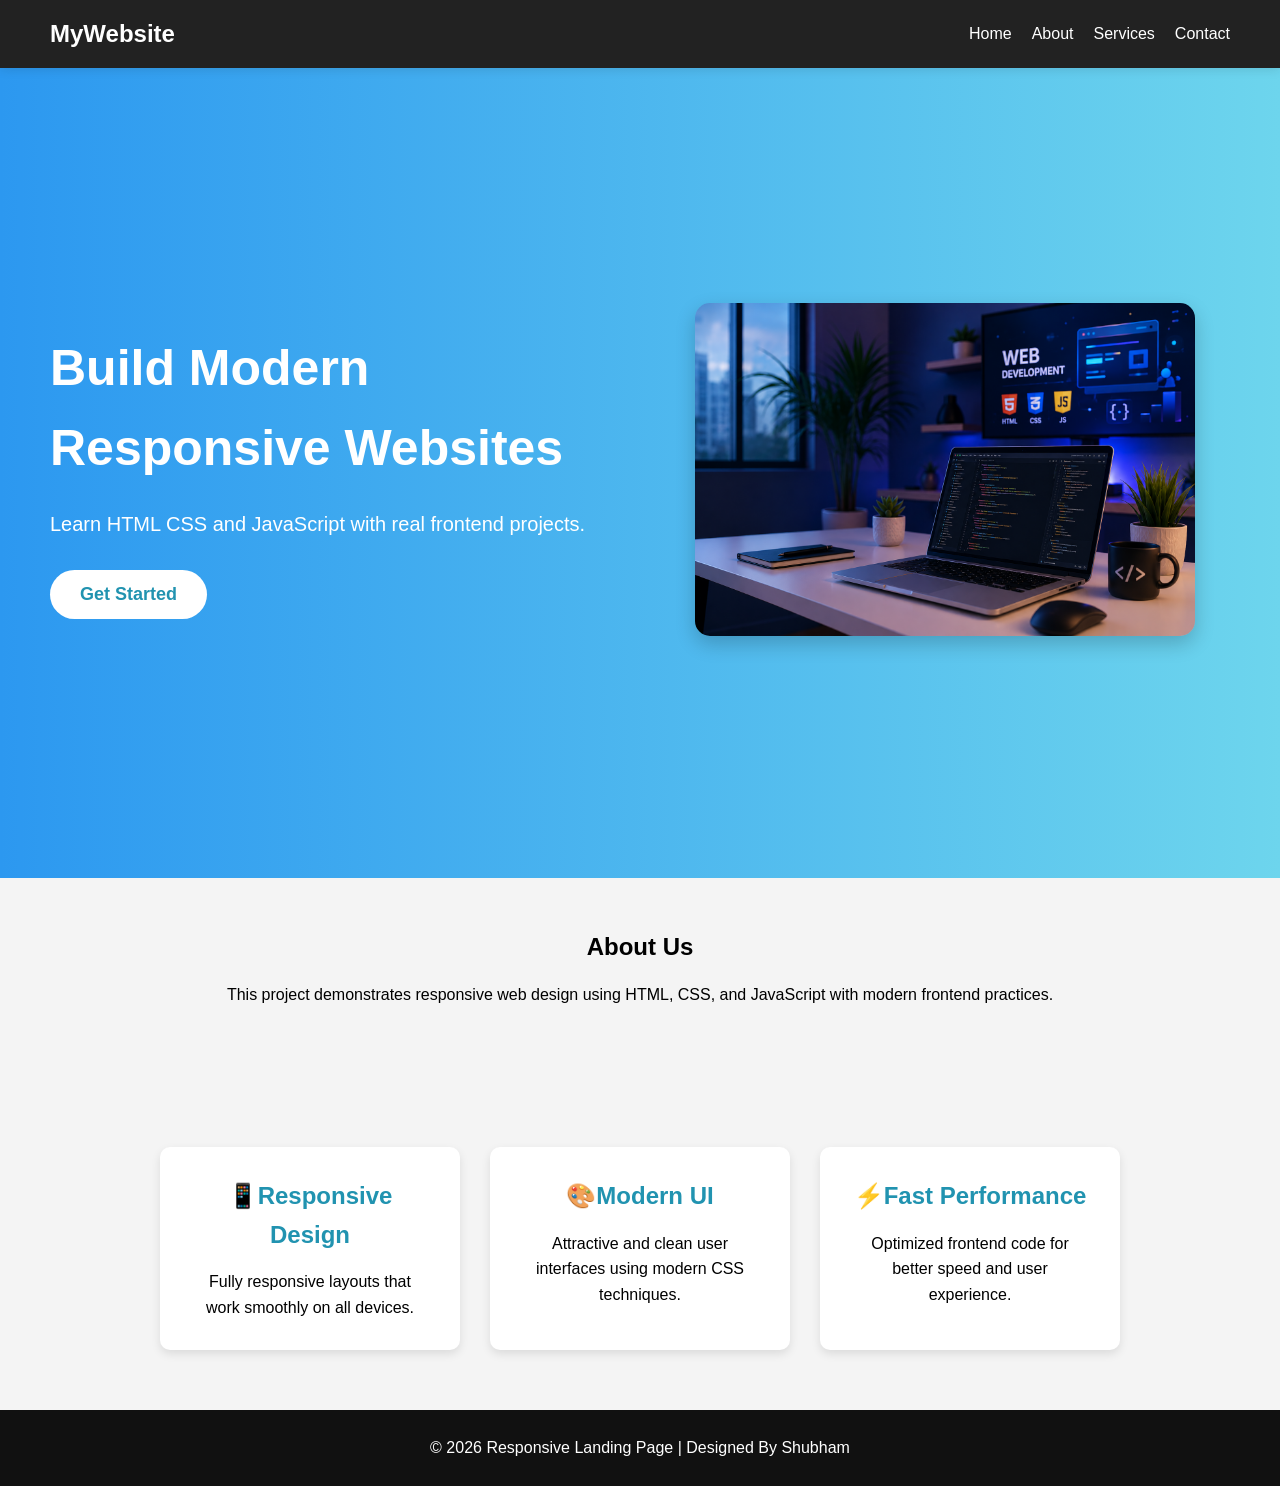
<file: week-1-landing-page/index.html>
<!DOCTYPE html>

<html lang="en">

<head>

    <meta charset="UTF-8">

    <meta name="viewport" content="width=device-width, initial-scale=1.0">

    <title>Responsive Landing Page</title>

    <link rel="stylesheet" href="style.css">

</head>

<body>


    <!-- ================= HEADER ================= -->

    <header>

        <nav class="navbar">

            <!-- LOGO -->

            <div class="logo">
                MyWebsite
            </div>


            <!-- NAVIGATION LINKS -->

            <ul class="nav-links">

                <li><a href="#home">Home</a></li>

                <li><a href="#about">About</a></li>

                <li><a href="#features">Services</a></li>

                <li><a href="#contact">Contact</a></li>

            </ul>


            <!-- MOBILE MENU BUTTON -->

            <div class="menu-btn">

                ☰

            </div>

        </nav>

    </header>



    <!-- ================= HERO SECTION ================= -->

    <section class="hero" id="hero">

        <div class="hero-content">

            <h1>
                Build Modern Responsive Websites
            </h1>

            <p>
                Learn HTML CSS and JavaScript with real frontend projects.
            </p>

            <button>
                Get Started
            </button>

        </div>

        <div class="hero-image">

         <img src="images/hero-image.jpg" alt="Web Development">   

        </div>

    </section>

    <!-- ================= ABOUT SECTION ================= -->

<section class="about" id="about">

    <h2>About Us</h2>

    <p>
        This project demonstrates responsive web design using HTML, CSS, and JavaScript with modern frontend practices.
    </p>

</section>



    <!-- ================= FEATURES SECTION ================= -->

    <section class="features" id="features">

    <div class="card">

        <h2>📱Responsive Design</h2>

        <p>
            Fully responsive layouts that work smoothly on all devices.
        </p>

    </div>


    <div class="card">

        <h2>🎨Modern UI</h2>

        <p>
            Attractive and clean user interfaces using modern CSS techniques.
        </p>

    </div>


    <div class="card">

        <h2>⚡Fast Performance</h2>

        <p>
            Optimized frontend code for better speed and user experience.
        </p>

    </div>

</section>



    <!-- ================= FOOTER ================= -->

  <footer id="contact"> 

    <p>
        © 2026 Responsive Landing Page | Designed By Shubham
    </p>

</footer>


    <!-- JAVASCRIPT FILE -->

    <script src="script.js"></script>

</body>

</html>
</file>
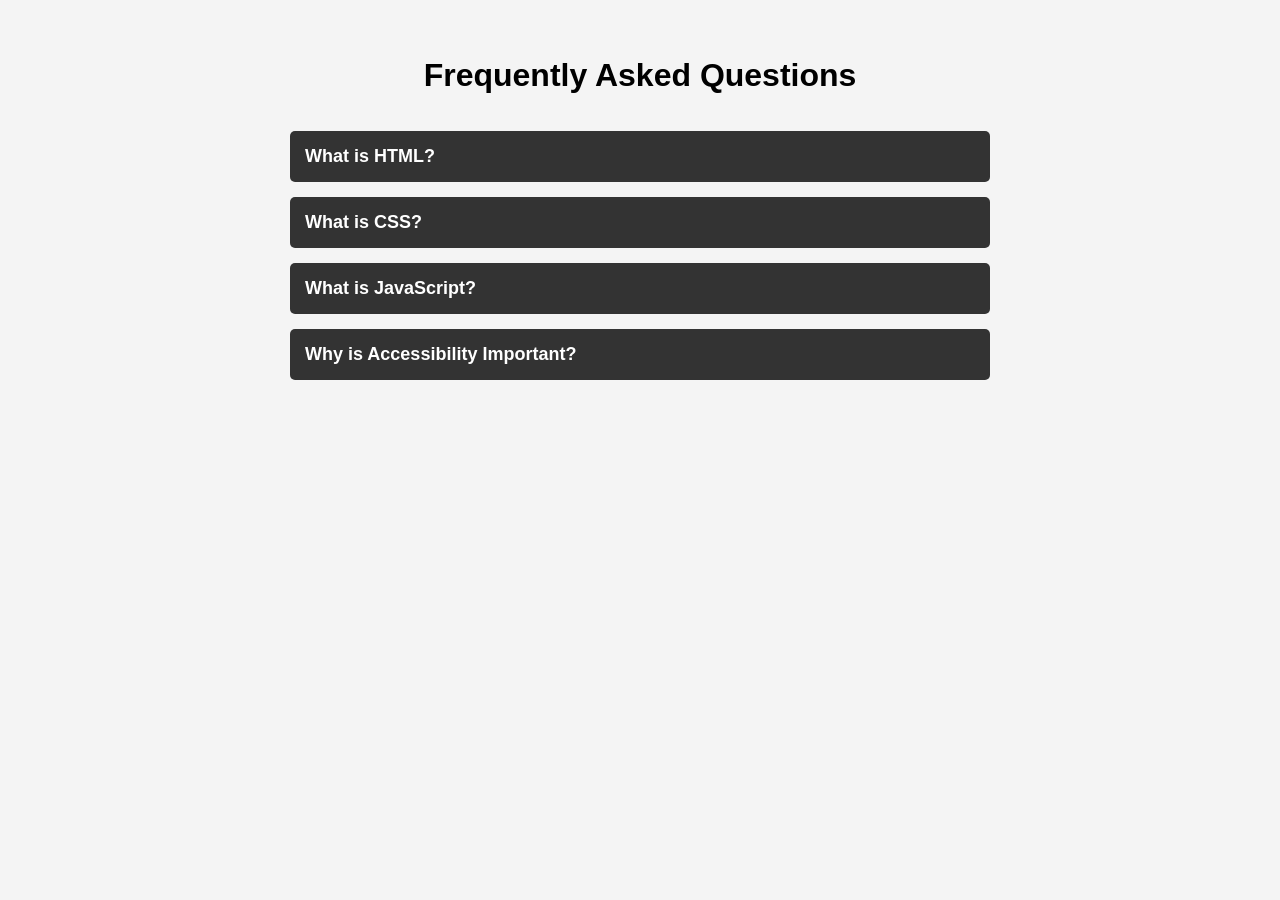
<file: week-2-ui-components/index.html>
<!DOCTYPE html>
<html lang="en">

<head>

    <meta charset="UTF-8">

    <meta name="viewport" content="width=device-width, initial-scale=1.0">

    <title>Accordion Component</title>

    <link rel="stylesheet" href="style.css">

</head>

<body>

    <div class="container">

        <h1>Frequently Asked Questions</h1>

        <div class="accordion">

            <button class="accordion-btn" aria-expanded="false">
                What is HTML?
            </button>

            <div class="accordion-content">

                <p>
                    HTML is used to create the structure of webpages.
                </p>

            </div>

        </div>

        <div class="accordion">

            <button class="accordion-btn" aria-expanded="false">
                What is CSS?
            </button>

            <div class="accordion-content">

                <p>
                    CSS is used to style webpages and improve visual appearance.
                </p>

            </div>

        </div>

        <div class="accordion">

            <button class="accordion-btn" aria-expanded="false">
                What is JavaScript?
            </button>

            <div class="accordion-content">

                <p>
                    JavaScript adds interactivity and dynamic behavior to websites.
                </p>

            </div>



        </div>
        <div class="accordion">

            <button class="accordion-btn" aria-expanded="false">
                Why is Accessibility Important?
            </button>

            <div class="accordion-content">

                <p>
                    Accessibility helps make websites usable for all users, including people with disabilities.
                </p>

            </div>

        </div>

    </div>

    <script src="script.js"></script>

</body>

</html>
</file>
<file: week-1-landing-page/style.css>
*{
    margin: 0;
    padding: 0;
    box-sizing: border-box;
}


/* ================= BODY ================= */

body{
    font-family: Arial, sans-serif;

    line-height: 1.6;

    background-color: #f4f4f4;
}



/* ================= NAVBAR ================= */

.navbar{

    background-color: #222;

    color: white;

    display: flex;

    justify-content: space-between;

    align-items: center;

    padding: 15px 50px;

    position: sticky;

    top: 0;

    z-index: 1000;

    box-shadow:0px 2px 10px rgba(0,0,0,0.1);
}


/* LOGO */

.logo{
    font-size: 24px;

    font-weight: bold;

    transition:0.3s;
    
}

.logo:hover{

    transform:scale(1.1);

    letter-spacing:1px;

}


/* NAV LINKS */

.nav-links{

    display: flex;

    list-style: none;

    gap: 20px;
}


/* LINKS */

.nav-links a{

    text-decoration: none;

    color: white;

    transition: 0.3s;
}


/* HOVER EFFECT */

.nav-links a:hover{

    color: #00bcd4;

    text-decoration:underline;
}



/* MENU BUTTON */

.menu-btn{

    display: none;

    font-size: 28px;

    cursor: pointer;
}



/* ================= HERO SECTION ================= */

.hero{

    min-height: 90vh;

    display: flex;

    justify-content: space-between;

    align-items: center;

    padding: 50px;

    background: linear-gradient(to right, #2c98f0, #6dd5ed);

    color: white;

    gap: 40px;

    flex-wrap: wrap;
}


/* HERO HEADING */

.hero h1{

    font-size: 50px;

    margin-bottom: 20px;
}


/* HERO PARAGRAPH */

.hero p{

    font-size: 20px;

    margin-bottom: 30px;

    max-width: 700px;
}

.hero-content{

    flex: 1;
}


.hero-image{

    flex: 1;

    text-align: center;
}


.hero-image img{

    width: 100%;

    max-width: 500px;

    border-radius: 15px;

    box-shadow: 0 8px 20px rgba(0,0,0,0.2);

    transition:0.4s;

    border-radius:15px;
}

.hero-image img:hover{

    transform:scale(1.05);

}


/* BUTTON */

.hero button{

    padding: 14px 30px;

    border: none;

    background-color: white;

    color: #2193b0;

    font-size: 18px;
    
    font-weight: bold;

    cursor: pointer;

    border-radius: 50px;

    transition: all 0.3s ease;
}


/* BUTTON HOVER */

.hero button:hover{

    background-color: #222;

    color: white;

    transform: translateY(-3px);

    box-shadow:0px 5px 15px rgba(0,0,0,0.3);
}



/* ================= FEATURES SECTION ================= */

.features{

    display: flex;

    justify-content: center;

    gap: 30px;

    padding: 60px 20px;

    flex-wrap: wrap;

    margin-top:30px;
}


/* CARD */

.card{

    background-color: white;

    padding: 30px;

    width: 300px;

    text-align: center;

    border-radius: 10px;

    box-shadow: 0 4px 10px rgba(0,0,0,0.1);

    transition: 0.3s;
}

.card:hover{
    transform:translateY(-10px);
    
    cursor:pointer;
}

/* CARD HEADING */

.card h2{

    margin-bottom: 15px;

    color: #2193b0;
}

.card:hover{

    transform: translateY(-10px);

    box-shadow: 0 8px 20px rgba(0,0,0,0.2);
}


/* ================= FOOTER ================= */

footer{

    background-color: #111;

    color: white;

    text-align: center;

    padding: 25px;

    font-size: 16px;
}

footer p{

    transition:0.3s;

}

footer p:hover{

    letter-spacing:2px;

}


/* ================= RESPONSIVE DESIGN ================= */

@media(max-width:768px){

    /* NAV LINKS MOBILE */

    .nav-links{

        display: none;

        flex-direction: column;

        background-color: #222;

        position: absolute;

        top: 70px;

        right: 0;

        width: 200px;

        padding: 20px;
    }


    /* ACTIVE CLASS */

    .nav-links.active{

        display: flex;
    }


    /* MENU BUTTON SHOW */

    .menu-btn{

        display: block;
    }


    /* HERO TEXT */

    .hero h1{

        font-size: 35px;
    }


    .hero p{

        font-size: 18px;
    }


    /* NAVBAR PADDING */

    .navbar{

        padding: 15px 20px;
    }

    .hero{

    text-align: center;

    padding: 40px 20px;
}

}

.about{

    padding:50px;

    text-align:center;

}

.about h2{

    margin-bottom:15px;

}
</file>
<file: week-2-ui-components/style.css>
body {

    font-family: Arial, sans-serif;

    background: #f4f4f4;

    margin: 0;

    padding: 0;

    line-height: 1.6;

}

.container {

    width: 90%;

    max-width: 700px;

    margin: 50px auto;

}

h1 {

    text-align: center;

    margin-bottom: 30px;

}

.accordion {

    margin-bottom: 15px;

    border-radius: 5px;

    overflow: hidden;

}

.accordion-btn {

    width: 100%;

    padding: 15px;

    border: none;

    background: #333;

    color: white;

    text-align: left;

    font-size: 18px;

    font-weight: bold;

    cursor: pointer;

    transition: 0.3s;

}

.accordion-btn:hover {

    background: #555;

}

.accordion-btn:focus {

    outline: 3px solid #4CAF50;

}

.accordion-content {

    background: white;

    padding: 15px;

    display: none;

    transition: 0.3s;

}
</file>
